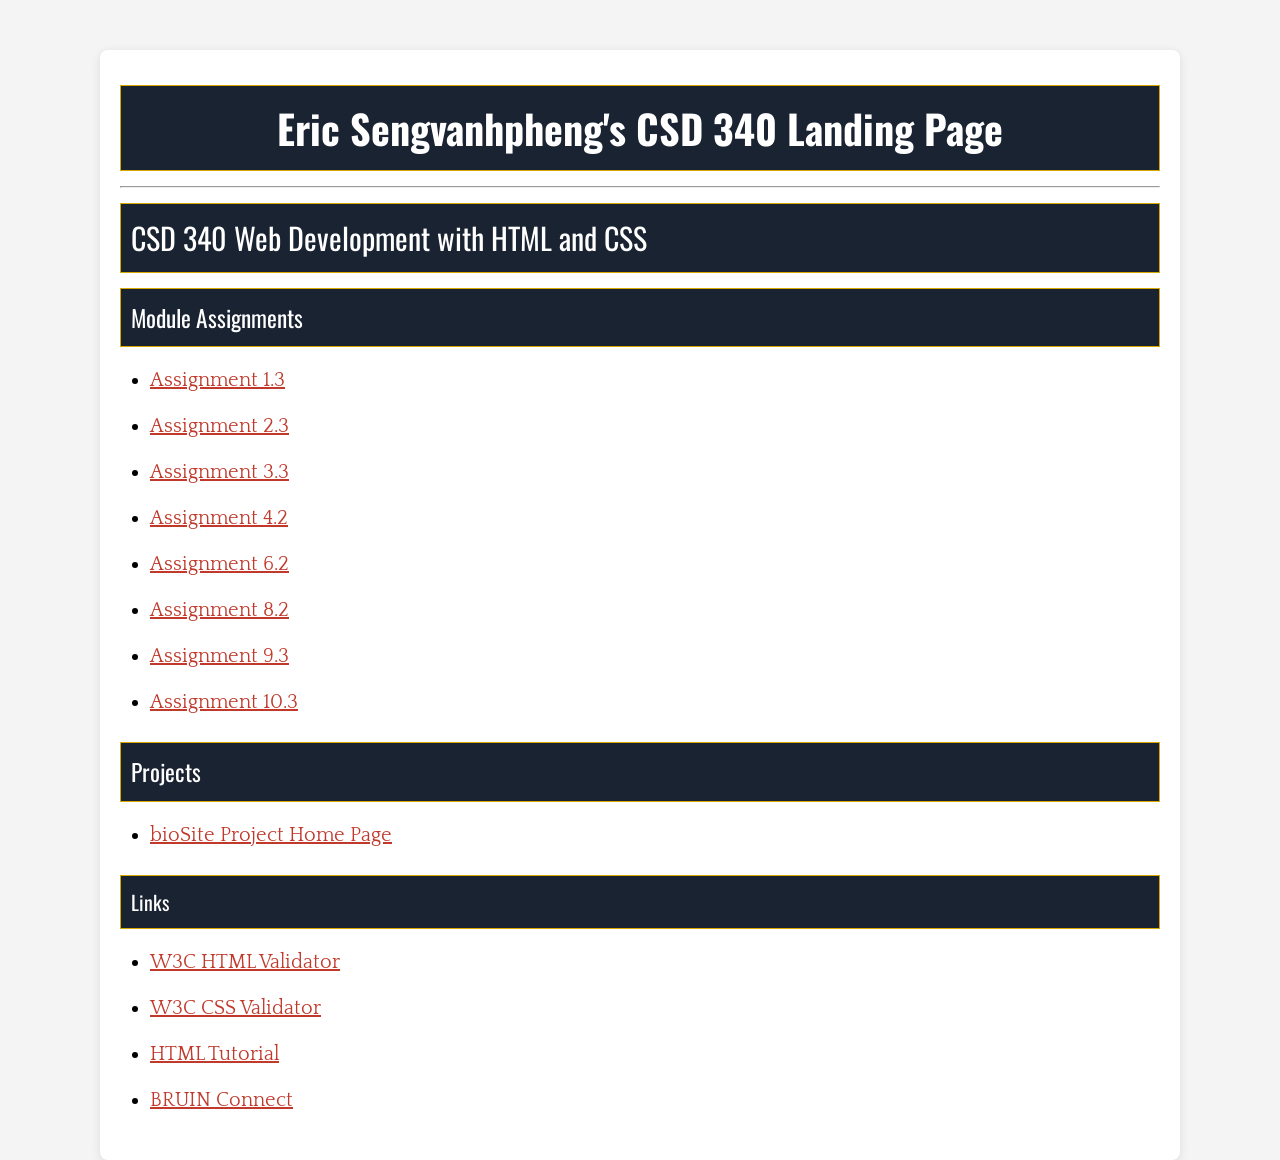
<file: index.html>
<!-- 
    Eric Sengvanhpheng
    August 23, 2026
    CSD 340 Module 3.2

    Write HTML file landing page with links
    
-->

<!DOCTYPE html>
<html lang="en">
<head>

    <title>Eric Sengvanhpheng's CSD 340 Landing Page</title>

    <link rel="stylesheet" href="site.css" />

    <meta charset="UTF-8" />

</head>

<body>

    <div id="container">
        <h1>Eric Sengvanhpheng's CSD 340 Landing Page</h1>
        <hr /> <!-- Horizontal line creation -->
        <h2>CSD 340 Web Development with HTML and CSS</h2>
        <h3>Module Assignments</h3>
        <ul>
            <li><a href="module-1/Assignment_1_3.html">Assignment 1.3</a></li>
            <li><a href="module-2/Sengvanhpheng_Mod2_2.html">Assignment 2.3</a></li>
            <li><a href="module-3/Sengvanhpheng_Mod3_3.html">Assignment 3.3</a></li>
            <li><a href="module-4/Sengvanhpheng_Mod4_2.html">Assignment 4.2</a></li> <!--- 3 book link --->
            <li><a href="module-6/Sengvanhpheng_Mod6_2.html">Assignment 6.2</a></li>
            <li><a href="module-8/Sengvanhpheng_Mod8_2.html">Assignment 8.2</a></li> <!-- movies table -->
            <li><a href="module-9/Sengvanhpheng_Mod9_3.html">Assignment 9.3</a></li> <!-- JavaScript Exercise -->
            <li><a href="module-10/Sengvanhpheng_Mod10_3.html">Assignment 10.3</a></li> <!-- JavaScript events -->


        </ul>
        <h3>Projects</h3>
        <ul>
            <li><a href="https://thynoi.github.io/bioSite/">bioSite Project Home Page</a></li>
        </ul>
        <h4>Links</h4>
        <ul>
            <!-- target="_blank" will open link in new tab -->
            <li><a href="https://validator.w3.org/" target="_blank">W3C HTML Validator</a></li> 
            <li><a href="http://jigsaw.w3.org/css-validator/" target="_blank">W3C CSS Validator</a></li>
            <li><a href="https://www.w3schools.com/html/" target="_blank">HTML Tutorial</a></li>
            <li><a href="https://bruinconnect.bellevue.edu/" target="_blank">BRUIN Connect</a></li>
        </ul>
    </div>
    
</body>

</html>
</file>
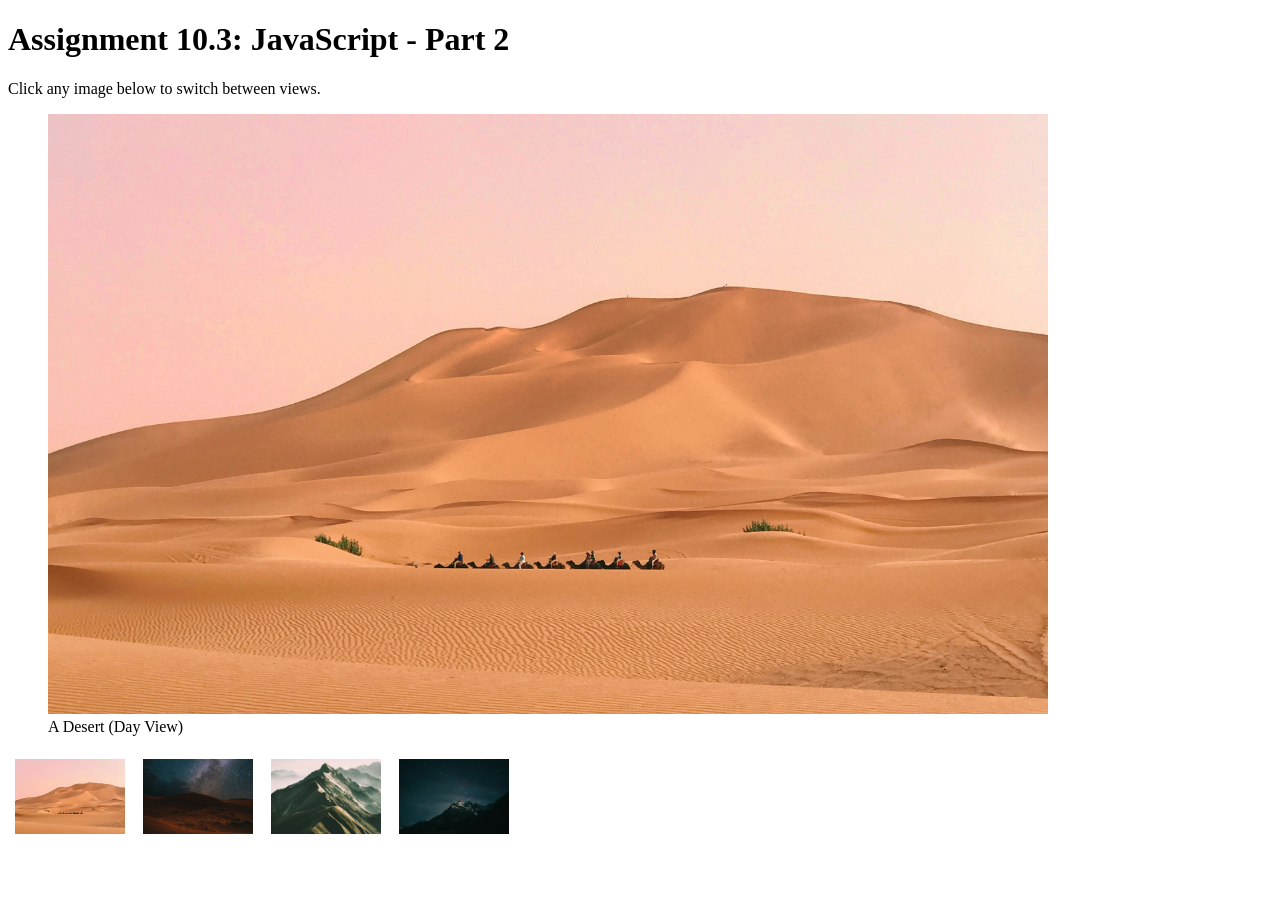
<file: module-10/Sengvanhpheng_Mod10_3.html>
<!--
    Eric Sengvanhpheng
    October 4, 2026
    CSD 340 Module 10.3

    Write HTML file with JavaScript event handling.
-->

<!DOCTYPE html>
<html lang="en">
<head>
    <meta charset="UTF-8">
    <title>CSD 340 Web Development with HTML and CSS</title>
    <style>
        /* limit main image size */
        #main-image {
            width: 100%;
            max-width: 1000px;
            height: 600px;
            object-fit: cover;
        }

        /* style thumbnails and add hand pointer on hover */
        #thumbnails img {
            width: 110px;
            height: 75px;
            object-fit: cover; /* Keeps picture from stretching/squishing */
            cursor: pointer; /* displays hand icon on hover */
            margin: 5px;
            border: 2px solid transparent; /* Invisible border placeholder */
        }
        #thumbnails img:hover {
            border-color: darkslateblue; /* Highlights border when mouse floats over it */
        }

    </style>
</head>
<body>
    <div id="container">
        <h1>Assignment 10.3: JavaScript - Part 2</h1>
        <p>Click any image below to switch between views.</p>
        <!-- main display -->
        <figure id="featured-image">
            <img id="main-image" src="img/desert1.jpg" alt="Desert in Daytime">
            <figcaption id="image-caption">A Desert (Day View)</figcaption>
        </figure>

        <!-- 4 clickable thumbnails -->
        <div id="thumbnails">
            <img src="img/desert1.jpg" alt="Desert Day" onclick="changeDisplay('img/desert1.jpg', 'Desert (Day View)')">
            <img src="img/desert2.jpg" alt="Desert Night" onclick="changeDisplay('img/desert2.jpg', 'Desert (Night View)')">
            <img src="img/mountain1.jpg" alt="Mountain Day" onclick="changeDisplay('img/mountain1.jpg', 'Mountain (Day View)')">
            <img src="img/mountain2.jpg" alt="Mountain Night" onclick="changeDisplay('img/mountain2.jpg', 'Mountain (Night View)')">

        </div>

    </div>

    <!-- JavaScript logic to alter the display -->
    <script>
        function changeDisplay(imagePath, captionText) {
            // Update main image source and alt text
            document.getElementById("main-image").src = imagePath;
            document.getElementById("main-image").alt = captionText;

            // Update the caption text below the image
            document.getElementById("image-caption").innerText = captionText;
        }
    </script>

</body>
</html>
</file>
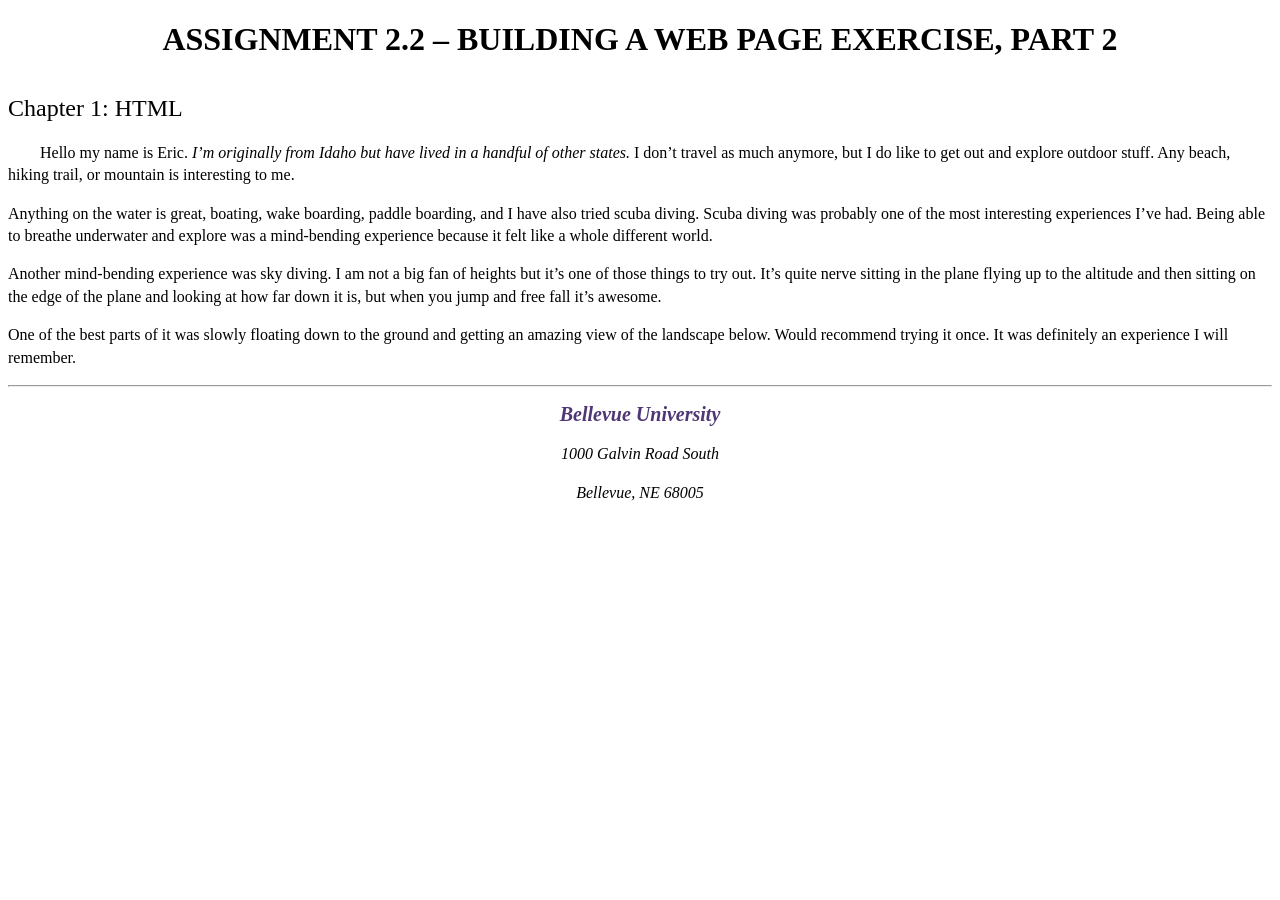
<file: module-2/Sengvanhpheng_Mod2_2.html>
<!-- 
    Eric Sengvanhpheng
    August 16, 2026
    CSD 340 Module 2.2

    Write HTML file and mofiy elements.
    
-->

<!DOCTYPE html>
<html lang="en">
<head>

    <title>CSD 340 Development with HTML and CSS</title>

    <link rel="stylesheet" href="Sengvanhpheng_Mod2_2.css">

    <meta charset="UTF-8" />
    <meta name="description" content="Assignment creating webpage using HTML and CSS" />

    <meta name="robots" content="nofollow" />
    <meta name="author" content="Eric Sengvanhpheng" />


</head>

<body>

    <div id="container">

        <h1>Assignment 2.2 – Building a Web Page Exercise, Part 2</h1>
        
        <h2>Chapter 1: HTML</h2>
        <p 
            class="intro"> Hello my name is Eric. <span class="sentence">I’m originally from Idaho but have lived in a handful of other states.</span> I don’t travel as much anymore, but I do like to get out and explore outdoor stuff. Any beach, hiking trail, or mountain is interesting to me.
        </p>
           
        <p>
            Anything on the water is great, boating, wake boarding, paddle boarding, and I have also tried scuba diving. Scuba diving was probably one of the most interesting experiences I’ve had. Being able to breathe underwater and explore was a mind-bending experience because it felt like a whole different world. 
        </p>

        <p>
            Another mind-bending experience was sky diving. I am not a big fan of heights but it’s one of those things to try out. It’s quite nerve sitting in the plane flying up to the altitude and then sitting on the edge of the plane and looking at how far down it is, but when you jump and free fall it’s awesome. 
        </p>
        
        <p>
            One of the best parts of it was slowly floating down to the ground and getting an amazing view of the landscape below. Would recommend trying it once. It was definitely an experience I will remember.
        </p>

        <hr>

        <address>
            <p><a href="https://www.bellevue.edu/">Bellevue University</a></p>
            <p>1000 Galvin Road South</p>
            <p>Bellevue, NE 68005</p>
        </address>
        
    </div>
    
</body>

</html>
</file>
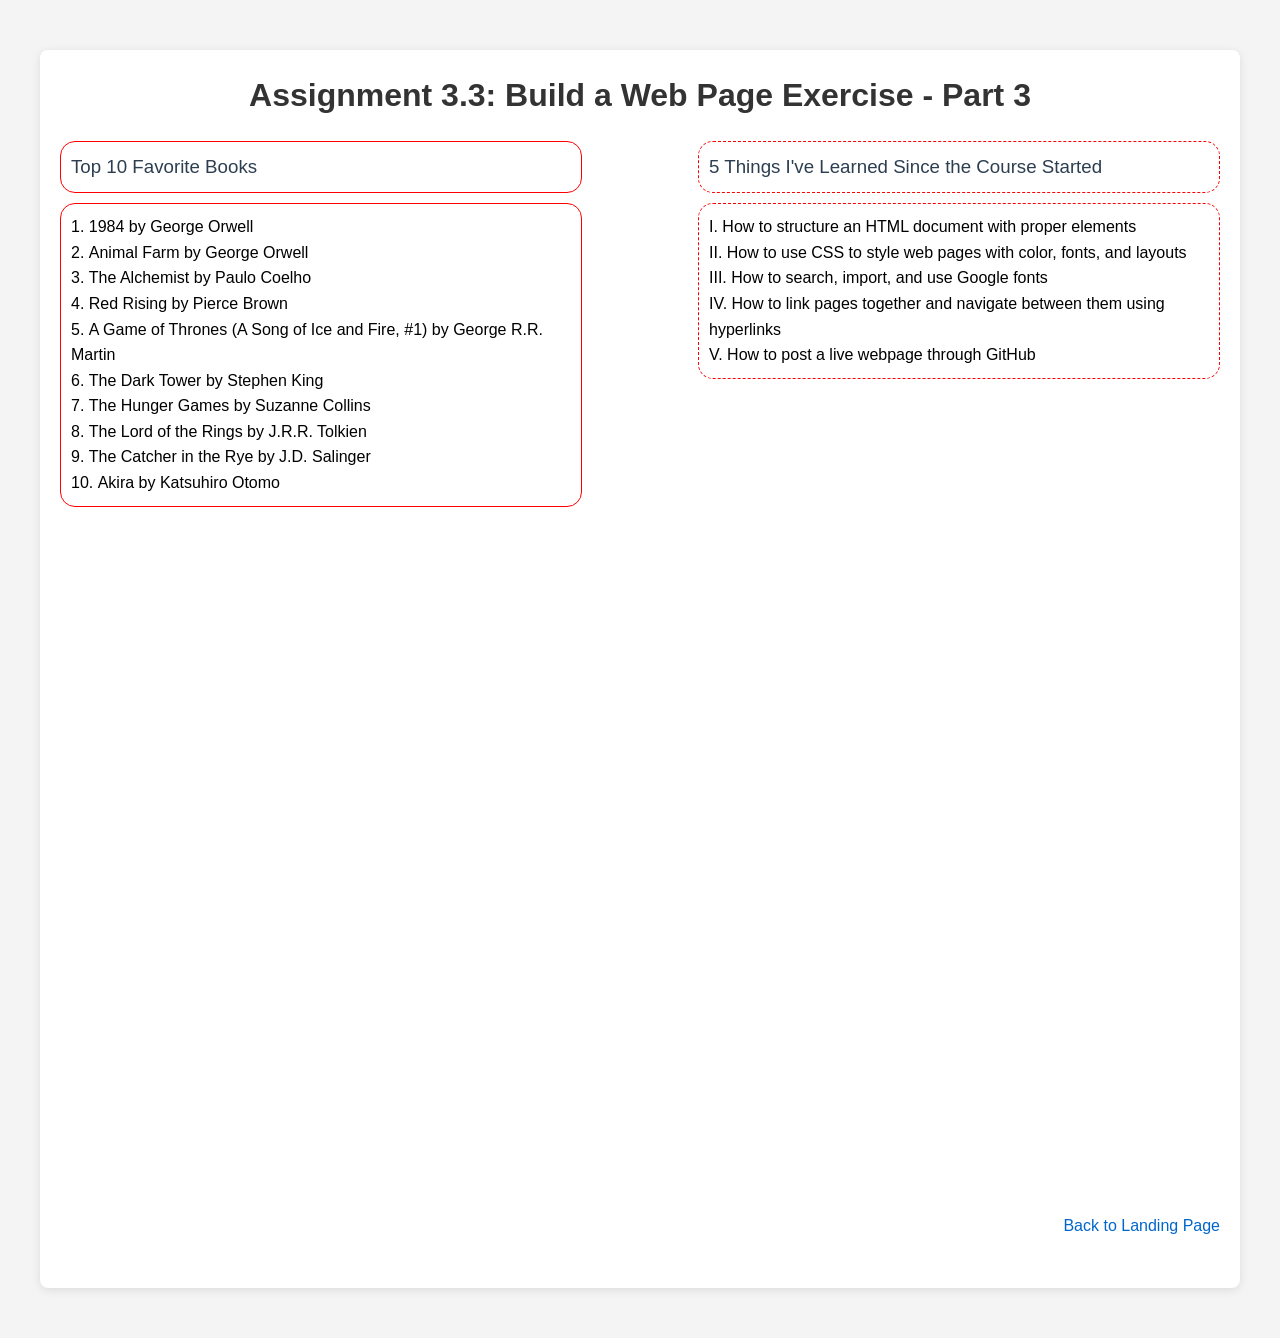
<file: module-3/Sengvanhpheng_Mod3_3.html>
<!-- 
    Eric Sengvanhpheng
    August 23, 2026
    CSD 340 Module 3.3

    Write HTML file creating divs, 
    with link to landing page  
-->

<!DOCTYPE html>
<html lang="en">
<head>
    <title>CSD 340 Development with HTML and CSS</title>
    <meta charset="UTF-8" />
    <link rel="stylesheet" href="Sengvanhpheng_Mod3_3.css">
</head>
<body>
    <div id="container">
        <h1>Assignment 3.3: Build a Web Page Exercise - Part 3</h1>
    
    <!-- Left Div -->    
    <div class="left-div">
        <h3>Top 10 Favorite Books</h3>
        <ol>
            <li>1984 by George Orwell</li>
            <li>Animal Farm by George Orwell</li>
            <li>The Alchemist by Paulo Coelho</li>
            <li>Red Rising by Pierce Brown</li>
            <li>A Game of Thrones (A Song of Ice and Fire, #1) by George R.R. Martin</li>
            <li>The Dark Tower by Stephen King</li>
            <li>The Hunger Games by Suzanne Collins</li>
            <li>The Lord of the Rings by J.R.R. Tolkien</li>
            <li>The Catcher in the Rye by J.D. Salinger</li>
            <li>Akira by Katsuhiro Otomo</li>
        </ol>
    </div>
    
    <!-- Right Div -->
    <div class="right-div">
        <h3>5 Things I've Learned Since the Course Started</h3>
        <ol>
            <li>How to structure an HTML document with proper elements</li>
            <li>How to use CSS to style web pages with color, fonts, and layouts</li>
            <li>How to search, import, and use Google fonts</li>
            <li>How to link pages together and navigate between them using hyperlinks</li>
            <li>How to post a live webpage through GitHub</li>
        </ol>
    </div>
    
    <!-- Bottom Div - Link back to landing page -->
    <div class="bottom-div">
        <a href="../index.html">Back to Landing Page</a>
    </div>
    </div>
</body>
</html>
</file>
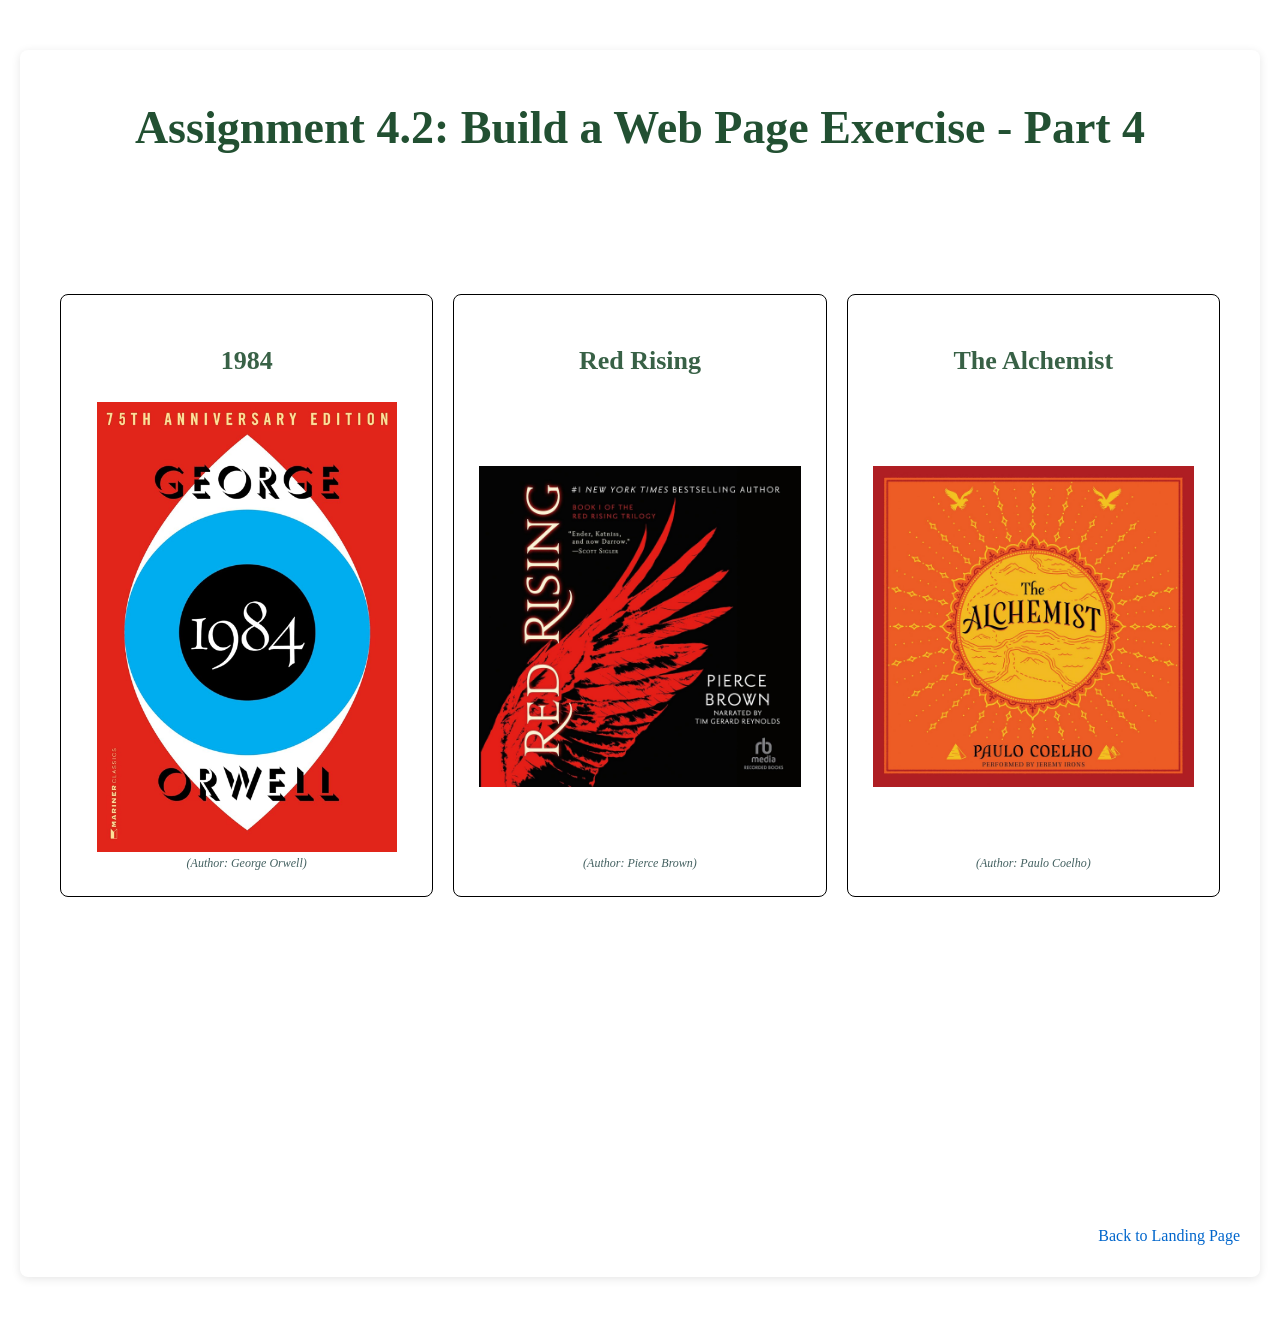
<file: module-4/Sengvanhpheng_Mod4_2.html>
<!--

    Eric Sengvanhpheng
    August 30, 2026
    CSD 340 Module 4.2

    Write HTML file creating divs,
    displaying pictures with captions.

-->

<!DOCTYPE html>

<html lang="en">
<head>
    <meta charset="UTF-8">
    <title>CSD 340 Web Development with HTML and CSS</title>

    <link rel="stylesheet" href="Sengvanhpheng_Mod4_2.css" /> <!-- link to matching css file -->

</head>
<body>
    <div id="container"> <!-- start of main div container -->
        <h1>Assignment 4.2: Build a Web Page Exercise - Part 4</h1>

    <div id="image-gallery"> <!-- image div -->
        <!-- 3 divs with book title, image, caption -->
        <!-- Book 1 -->
        <div class="book">
            <h3>1984</h3>
            <figure>
                <img src="images/1984.jpg" alt="Cover of 1984" width="1000" height="1500" />
                <figcaption>(Author: George Orwell)</figcaption>
            </figure>
        </div>

        <!-- Book 2 -->
        <div class="book">
            <h3>Red Rising</h3>
            <figure>
                <img src="images/redrising.jpg" alt="Cover of Red Rising" width="1500" height="1500" />
                <figcaption>(Author: Pierce Brown)</figcaption>
            </figure>
        </div>

        <!-- Book 3 -->
        <div class="book">
            <h3>The Alchemist</h3>
            <figure>
                <img src="images/thealchemist.jpg" alt="Cover of The Alchemist" width="1500" height="1500" />
                <figcaption>(Author: Paulo Coelho)</figcaption>
            </figure>
        </div>

    </div> <!-- end of image div -->

    <div class="bottom-div">
        <a href="../index.html">Back to Landing Page</a>
    </div>
    </div> <!-- end of main div container -->

</body>
</html>
</file>
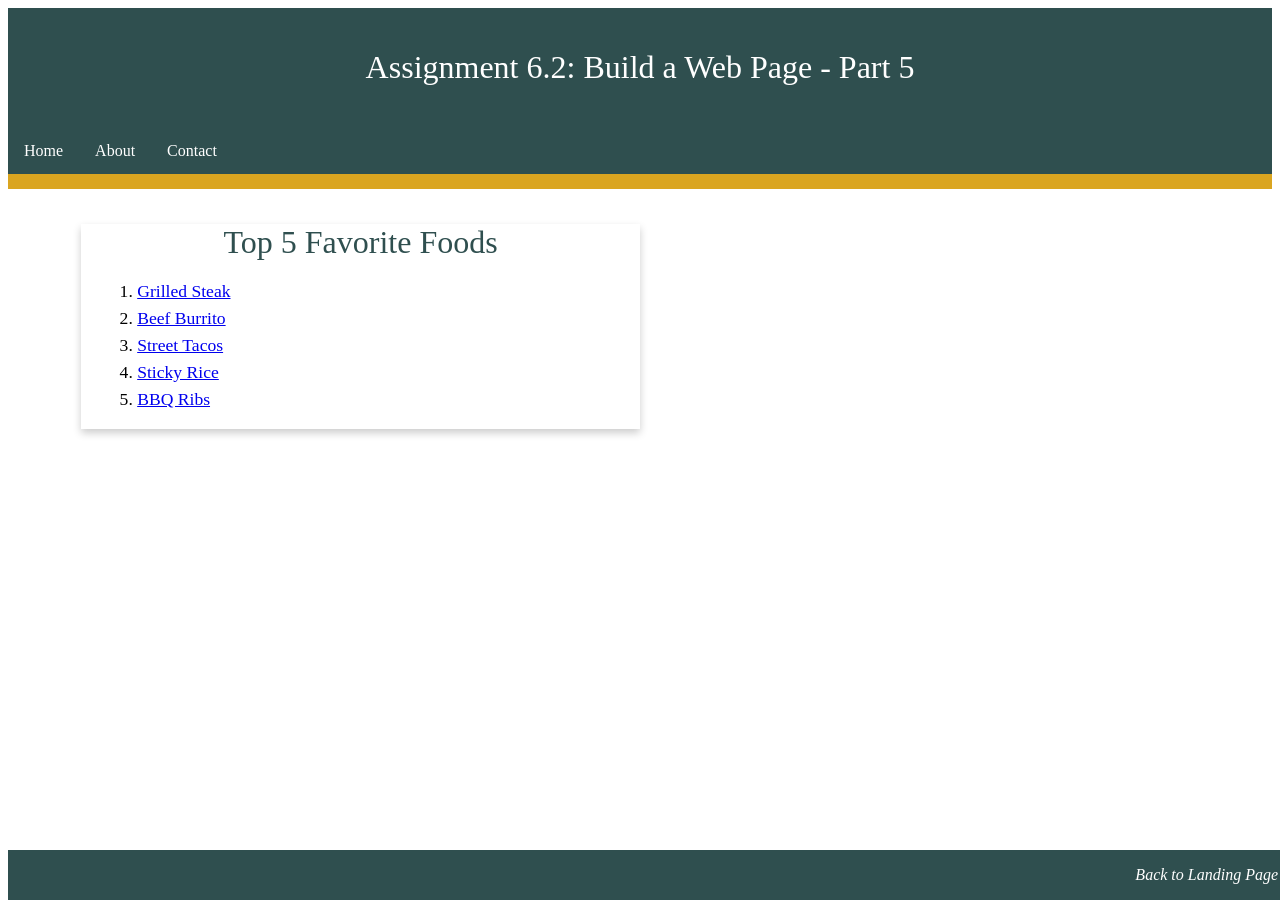
<file: module-6/Sengvanhpheng_Mod6_2.html>
<!--
    Eric Sengvanhpheng
    September 10, 2026
    CSD 340 Module 6.2

    Write HTML file with HTML5
-->

<!DOCTYPE html> <!-- Tells the browser this is using modern HTML -->
<html lang="en">
<head>
    <meta charset="UTF-8">
    <title>CSD 340 Web Development with HTML and CSS</title>
    <link rel="stylesheet" href="Sengvanhpheng_Mod6_2.css" /> <!-- Link to css file -->

</head>
<body>
    <header> <!-- HTML 5 header tag -->
        <h1>Assignment 6.2: Build a Web Page - Part 5</h1>
    </header>

    <div id="navbar">
        <a href="#">Home</a> <!-- # link doesn't go to real page -->
        <a href="#">About</a>
        <a href="#">Contact</a>
    </div>

    <div id="container"> <!-- container start -->
        <div class="card"> <!-- card div with nested divs -->
            <div class="card-title">Top 5 Favorite Foods</div>

            <div class="card-content">
                    <!-- ordered list of top 5 foods -->
                    <ol>
                        <!-- _blank to open link in new tab -->
                        <!-- noopener & noreferrer used for security -->
                        <li>
                            <a  href="https://www.simplyrecipes.com/recipes/how_to_grill_the_best_steak/"
                                target="_blank"
                                rel="noopener noreferrer">
                                Grilled Steak
                            </a>
                        </li>

                        <li>
                            <a  href="https://www.holajalapeno.com/authentic-mexican-burrito-recipe/"
                                target="_blank"
                                rel="noopener noreferrer">
                                Beef Burrito
                            </a>
                        </li>

                        <li>
                            <a  href="https://www.jessicagavin.com/street-tacos/"
                                target="_blank"
                                rel="noopener noreferrer">
                                Street Tacos
                            </a>
                        </li>

                        <li>
                            <a  href="https://hot-thai-kitchen.com/hot-soak-sticky-rice/"
                                target="_blank"
                                rel="noopener noreferrer">
                                Sticky Rice
                            </a>
                        </li>

                        <li>
                            <a  href="https://www.kinders.com/recipes/gas-grill-ribs"
                                target="_blank"
                                rel="noopener noreferrer">
                                BBQ Ribs
                            </a>
                        </li>
                    </ol>
            </div>
        </div>
    </div> <!-- closes container -->

    <!-- HTML 5 footer element -->
    <footer>
        <p>
            <a href="../index.html">Back to Landing Page</a>
        </p>
    </footer>

</body>
</html>
</file>
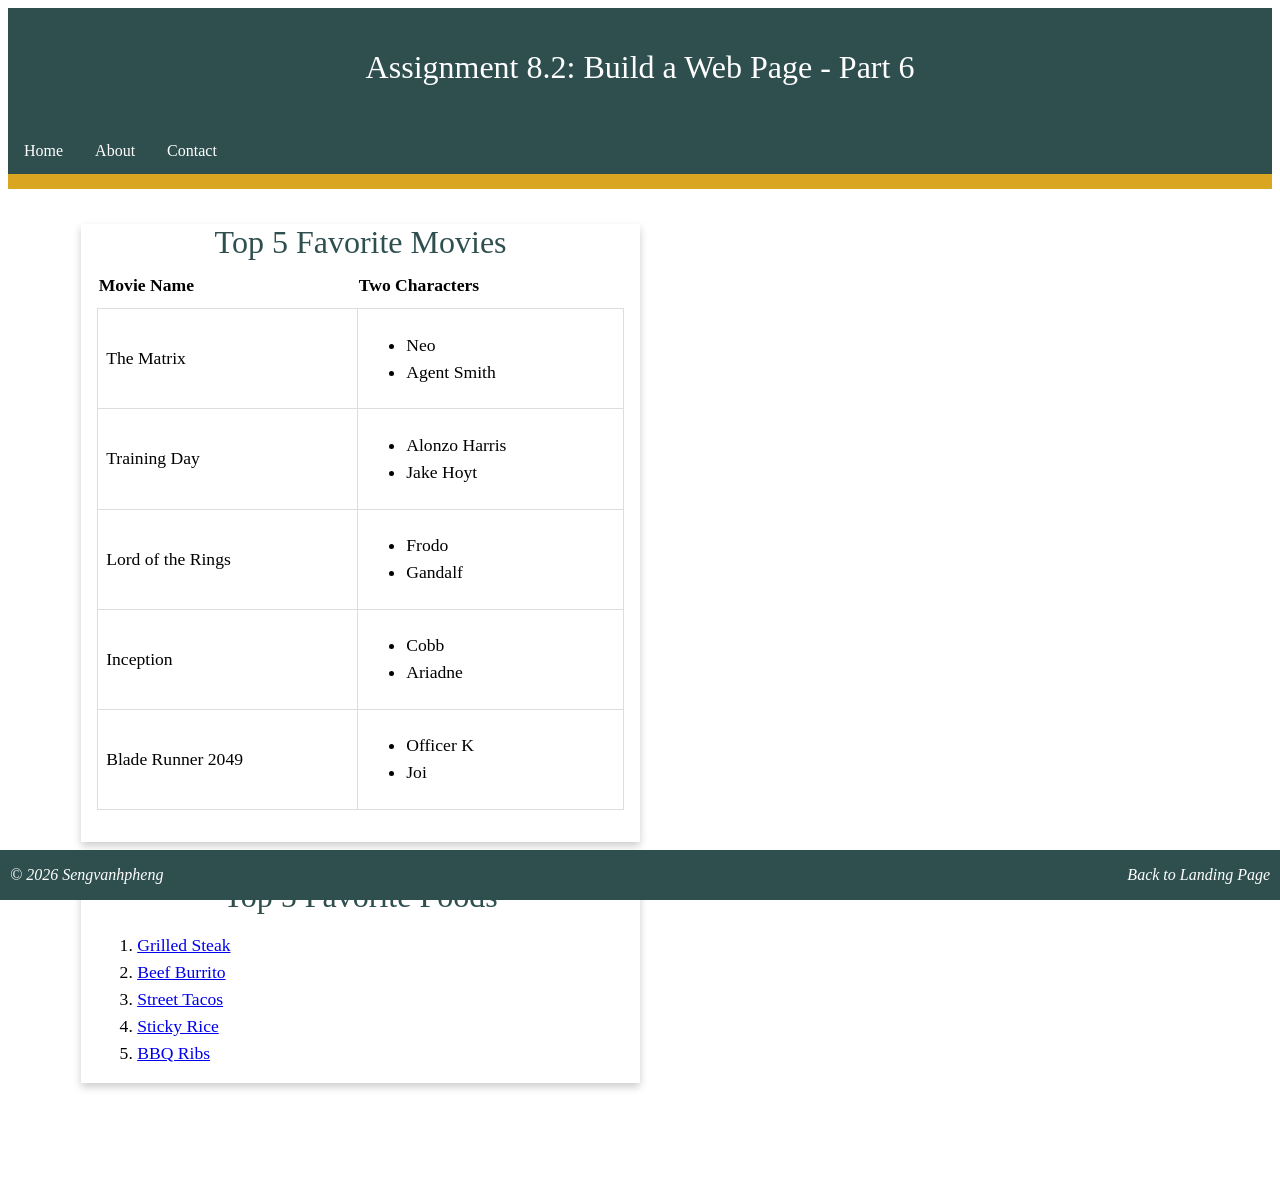
<file: module-8/Sengvanhpheng_Mod8_2.html>
<!--
    Eric Sengvanhpheng
    September 20, 2026
    CSD 340 Module 8.2

    Write HTML file with HTML5 adding a table with movie titles, characters, and add copyright.
-->

<!DOCTYPE html> <!-- Tells the browser this is using modern HTML -->
<html lang="en">
<head>
    <meta charset="UTF-8">
    <title>CSD 340 Web Development with HTML and CSS</title>
    <link rel="stylesheet" href="Sengvanhpheng_Mod8_2.css" /> <!-- Link to css file -->

</head>
<body>
    <header> <!-- HTML 5 header tag -->
        <h1>Assignment 8.2: Build a Web Page - Part 6</h1>
    </header>

    <div id="navbar">
        <a href="#">Home</a> <!-- # link doesn't go to real page -->
        <a href="#">About</a>
        <a href="#">Contact</a>
    </div>

    <div id="container"> <!-- container start -->
        <!-- card 1: movies -->
        <div class="card"> <!-- card div with nested divs -->
            <!-- card for table movies -->
            <div class="card-title">Top 5 Favorite Movies</div>
            <div class="card-content">
                <!-- table, and header row using th -->
                <table id="movies">
                    <tr>
                        <th>Movie Name</th>
                        <th>Two Characters</th>
                    </tr>
                    <!-- 1. movie using td -->
                    <tr>
                        <td>The Matrix</td>
                        <td>
                            <ul>
                                <li>Neo</li>
                                <li>Agent Smith</li>
                            </ul>
                        </td>
                    </tr>
                    <!-- 2. movie using td -->
                    <tr>
                        <td>Training Day</td>
                        <td>
                            <ul>
                                <li>Alonzo Harris</li>
                                <li>Jake Hoyt</li>
                            </ul>
                        </td>
                    </tr>
                    <!-- 3. movie using td -->
                    <tr>
                        <td>Lord of the Rings</td>
                        <td>
                            <ul>
                                <li>Frodo</li>
                                <li>Gandalf</li>
                            </ul>
                        </td>
                    </tr>
                    <!-- 4. movie using td -->
                    <tr>
                        <td>Inception</td>
                        <td>
                            <ul>
                                <li>Cobb</li>
                                <li>Ariadne</li>
                            </ul>
                        </td>
                    </tr>
                    <!-- 5. movie using td -->
                    <tr>
                        <td>Blade Runner 2049</td>
                        <td>
                            <ul>
                                <li>Officer K</li>
                                <li>Joi</li>
                            </ul>
                        </td>
                    </tr>
                </table>

                </div>
            </div>

            <br><br>

            <!-- card 2: foods -->
            <div class="card">
            <div class="card-title">Top 5 Favorite Foods</div>
            <div class="card-content">
                    <!-- ordered list of top 5 foods -->
                    <ol>
                        <!-- _blank to open link in new tab -->
                        <!-- noopener & noreferrer used for security -->
                        <li>
                            <a  href="https://www.simplyrecipes.com/recipes/how_to_grill_the_best_steak/"
                                target="_blank"
                                rel="noopener noreferrer">
                                Grilled Steak
                            </a>
                        </li>

                        <li>
                            <a  href="https://www.holajalapeno.com/authentic-mexican-burrito-recipe/"
                                target="_blank"
                                rel="noopener noreferrer">
                                Beef Burrito
                            </a>
                        </li>

                        <li>
                            <a  href="https://www.jessicagavin.com/street-tacos/"
                                target="_blank"
                                rel="noopener noreferrer">
                                Street Tacos
                            </a>
                        </li>

                        <li>
                            <a  href="https://hot-thai-kitchen.com/hot-soak-sticky-rice/"
                                target="_blank"
                                rel="noopener noreferrer">
                                Sticky Rice
                            </a>
                        </li>

                        <li>
                            <a  href="https://www.kinders.com/recipes/gas-grill-ribs"
                                target="_blank"
                                rel="noopener noreferrer">
                                BBQ Ribs
                            </a>
                        </li>
                    </ol>
            </div>
        </div>
    </div> <!-- closes container -->

    <!-- HTML 5 footer element with copyright -->
    <footer>
        <p class="copyright">&copy; 2026 Sengvanhpheng</p>
        <p>
            <a href="../index.html">Back to Landing Page</a>
        </p>
    </footer>

</body>
</html>
</file>
<file: site.css>
/* 
    Eric Sengvanhpheng
    August 23, 2026
    CSD 340 Module 3.2

    site.css - root level CSS file 
*/

/* Import Google Fonts */
@import url('https://fonts.googleapis.com/css2?family=Oswald:wght@200..700&family=Quattrocento:wght@400;700&display=swap');


/* CSS Reset */
* {
    margin: 0;
    padding: 0;
    box-sizing: border-box;
}

/* Container styling */
#container {
    margin-top: 50px;
    margin-left: 100px;
    margin-right: 100px;
    padding: 20px;
    background-color: #ffffff;
    border-radius: 8px;
    box-shadow: 0 2px 10px rgba(0, 0, 0, 0.1);
}

/* Body styling with Google Font */
body {
    font-family: 'Quattrocento' , 'Times New Roman', serif;
    background-color: #f4f4f4;
    line-height: 1.6;                       /* Text spacing */
    font-size: 20px;
}

/* Headings with Oswald + other fonts */
h1, h2, h3, h4 {
    font-family: 'Oswald', Verdana, Arial;
    background-color: #1a2332; 
    color: #ffffff;
    border: 1px solid #D6A800;
    padding: 10px;
    margin: 15px 0;
}

/* Optional font weight for visual distinction */
h1 {
    font-weight: 700;
    text-align: center;
}

h2, h3, h4 {
    font-weight: 400;
}

/* Original link visual */
a {
    color: #c0392b; 
}

/* Color when mouse is over link */
a:hover {
    color: #e74c3c;
}

/* Color when link visited */
a:visited {
    color: #8c8fa3;
}

/* List alignbment and spacing */
ul {
    padding-left: 30px;
    margin-left: 0;
    margin-top: 0;
    margin-bottom: 22px;
}

li {
    margin-bottom: 10px;
    line-height: 1.8;
}
</file>
<file: module-2/Sengvanhpheng_Mod2_2.css>
/* 
    Eric Sengvanhpheng
    August 16, 2026 
    CSD 340 Module 2.2

    Write a CSS file and modify elements.
    
*/

html, 
body {
    font-size: 16px;
}

p {
    font-weight: 400;
    line-height: 1.4em;
  
}

h1 {
    font-weight: 700;
    text-transform: uppercase;
    text-align: center;
}

h2 {
    font-weight: 500;
    text-align: left;
    padding-top: 15px;
}

address {
    text-align: center;
}

a {
    font-weight: bold;
    font-size: 1.25em;
    color: #4f3674;
    text-decoration: none;
}

a:hover {
    text-decoration: underline;
    background-color: #D6A800;
}
a:visited {
    color: #7a5ea8;
}

.sentence {
    font-style: italic;
}

.intro {
    text-indent: 2em;
}
</file>
<file: module-3/Sengvanhpheng_Mod3_3.css>
/* 
    Eric Sengvanhpheng
    August 23, 2026 
    CSD 340 Module 3.3

    Write a CSS file and modify elements for webpage,
    with link back to home page
    
*/

* { 
    margin: 0;
    padding: 0;
    box-sizing: border-box;
}

body {
    font-family: Arial, Helvetica, sans-serif;
    background-color: #f4f4f4;
    line-height: 1.6;
}

#container {
    margin: 50px auto;
    max-width: 1200px;
    padding: 20px;
    background-color: #ffffff;
    border-radius: 8px;
    box-shadow: 0 2px 10px rgba(0, 0, 0, 0.1);
}

h1 {
    text-align: center; 
    color: #333;
    margin-bottom: 20px;
}

/* Side by side divs */
.left-div {
    width: 45%; 
    float: left;
    margin-right: 10% /* create space between divs */
}

.right-div {
    width: 45%;
    float: left;
}

.bottom-div {
    width: 100%;
    margin-top: 60%;
    margin-bottom: 20px;
    padding: 10px 0;
    float: right;
    clear: both;
}

.bottom-div a {
    float: right;
    color: #0066cc;
    text-decoration: none;
}

.bottom-div a:hover {
    text-decoration: underline;
}

h3 {
    font-weight: 500;
    margin-bottom: 10px;
    color: #2c3e50;
}

ol {
    font-weight: 300;
}

.left-div h3,
.left-div ol {
    border: 1px solid red;
    border-radius: 15px;
    padding: 10px;
}

.left-div ol {
    list-style-position: inside; /* numbers inside the border */
}

.right-div h3,
.right-div ol {
    border: 1px dashed red;
    border-radius: 15px;
    padding: 10px;
}

.right-div ol {
    list-style-position: inside;
    list-style-type: upper-roman;
}

a {
    color: #0066cc;
    text-decoration: none;
}

a:hover {
    text-decoration: underline;
}

/* Prevents layout issues */
#container::after {
    content:"";
    display: table;
    clear: both;
}
</file>
<file: module-4/Sengvanhpheng_Mod4_2.css>
/*
    Eric Sengvanhpheng
    August 30, 2026
    CSD 340 Module 4.2

    Write a CSS file and modify elements for webpage,
    with link back to home page

*/

/* --- Headings --- */
h1 {
    text-align: center;
    font-size: 46px;
    color: rgb(34, 80, 50); /* dark forest green in rgb */
}

h3 {
    text-align: center;
    font-size: 26px;
    color: rgb(34, 80, 50, 0.9);
}

/* --- main container --- */
#container {
    margin: 50px auto;                              /* centers box horizontally */
    max-width: 1200px;                              /* limits how wide box gets */
    padding: 20px;                                  /* space inside the box */
    background-color: #ffffff;                      /* background color */
    border-radius: 8px;                             /* rounded corners */
    box-shadow: 0 2px 10px rgba(0, 0, 0, 0.1);      /* shadow effect */
}

/* --- image gallery grid -- */
#image-gallery {
    display: grid;
    grid-template-columns: 1fr 1fr 1fr; /* 3 equal columns */
    gap: 20px;                          /* space between columns */
    padding: 20px;
    max-width: 1200px;                  /* limits grid width */
    margin: 0 auto;                     /* centers the grid on the page */
    margin-top: 10%;                    /* adds space above the gallery */
}

/* --- book cards --- */
.book {
    border: 1px solid black;
    padding: 25px;
    border-radius: 8px;
    background-color: white;
    text-align: center;
}

/* --- figures --- */
.book figure {
    margin: 0;
    padding: 0;
    text-align: center;
}

/* --- images --- */
.book img {
    width: 100%;        /* fills container width */
    height: 450px;
    object-fit: contain;  /* keeps proportions without cropping */
    border-radius: 4px;
}

/* --- captions --- */
.book figcaption {
    font-style: italic;
    font-size: .75em;
    color: rgba(47, 79, 79, 0.9);
}

/* --- bottom div --- */
.bottom-div {
    width: 100%;
    margin-top: 25%;
    margin-bottom: 20px;
    padding: 10px 0;
    clear: both;
}

.bottom-div a {
    float: right;
    color: #0066cc;
    text-decoration: none;
}

.bottom-div a:hover {
    text-decoration: underline;
}
</file>
<file: module-6/Sengvanhpheng_Mod6_2.css>
/*
    Eric Sengvanhpheng
    September 10, 2026
    CSD 340 Module 6.2

    This stylesheet styles the page header, navigation bar, containers,
    nested card elements, and footer. It controls the page layout, colors,
    spacing, shadows, and hover effects.
*/

h1 {
    font-weight: 400;
}

/* header element */
header {
    background-color: #2f4f4f;
    color: white;
    padding: 20px;
    text-align: center;
}

#navbar {
    overflow: hidden; /* hide content that extends outside the navbar */
    background-color: #2f4f4f;
    border-bottom: 15px solid #daa520;
}

#navbar a {
    float: left; 
    display: block; /* makes entire area clickable */
    color: white;
    text-align: center; /* center text inside each link */
    padding: 14px 16px; /* top/bottom 14px, left/right 16px */
    text-decoration: none; /* remove underline */
}

#navbar a:hover {
    background-color: lightgrey; /* change background when mouse hovers */
    color: black; /* change text color for readability */
}

#container {
    margin-top: 2%;
    margin-left: 5%;
    margin-right: 5%;
    padding: 10px;
}

.card {
    box-shadow: 0 4px 8px 0 rgba(0, 0, 0, 0.2); /* gives the div a raised/ shadow effect, 3d */
    transition: 0.3s; /* if a property changes, animate the change over time instead of instantly */
    width: 50%;
}

.card-title {
    text-align: center;
    font-size: 2em; /* twice the default font size */
    color: #2f4f4f;
    font-weight: 400;
}

.card-content {
    padding: 2px 16px;
}

.card-content {
    font-size: 1.1em;
}

.card-content li {
    margin-bottom: 6px;
}

/* for teh whole card class and nested */
.card:hover {
    box-shadow: 0 8px 16px 0 rgba(0, 0, 0, 0.2); 
}

/* footer element styling */
footer {
    background-color: #2f4f4f; /* same as header */
    position: absolute; /* removes footer from the normal page flow and lets you place it precisely */
    bottom: 0; /* places it at the bottom of its containing area */
    width: 100%;
}

/* styles the portal link in the footer */
footer a {
    text-decoration: none;
    color: white;
}

/* footer paragraph */
footer p {
    color: white;
    font-weight: 400;
    float: right;
    padding-right: 10px;
    font-style: italic;
}

/* footer link when hovered */
footer a:hover {
    text-decoration: underline;
}
</file>
<file: module-8/Sengvanhpheng_Mod8_2.css>
/*
    Eric Sengvanhpheng
    September 20, 2026
    CSD 340 Module 8.2

    This stylesheet styles mod 8, styling tables and footer.
*/

h1 {
    font-weight: 400;
}

/* header element */
header {
    background-color: #2f4f4f;
    color: white;
    padding: 20px;
    text-align: center;
}

#navbar {
    overflow: hidden; /* hide content that extends outside the navbar */
    background-color: #2f4f4f;
    border-bottom: 15px solid #daa520;
}

#navbar a {
    float: left; 
    display: block; /* makes entire area clickable */
    color: white;
    text-align: center; /* center text inside each link */
    padding: 14px 16px; /* top/bottom 14px, left/right 16px */
    text-decoration: none; /* remove underline */
}

#navbar a:hover {
    background-color: lightgrey; /* change background when mouse hovers */
    color: black; /* change text color for readability */
}

#container {
    margin: 2% 5% 100px 5%;
    padding: 10px;
}

#movies {
    border-collapse: collapse;
    width: 100%;
    margin-bottom: 30px;
}

#movies th {
    padding-top: 12px;
    padding-bottom: 12px;
    text-align: left;
}

#movies td {
    border: 1px solid #ddd;
    padding: 8px;
}

.card {
    box-shadow: 0 4px 8px 0 rgba(0, 0, 0, 0.2); /* gives the div a raised/ shadow effect, 3d */
    transition: 0.3s; /* if a property changes, animate the change over time instead of instantly */
    width: 50%;
}

.card-title {
    text-align: center;
    font-size: 2em; /* twice the default font size */
    color: #2f4f4f;
    font-weight: 400;
}

.card-content {
    padding: 2px 16px;
}

.card-content {
    font-size: 1.1em;
}

.card-content li {
    margin-bottom: 6px;
}

/* for teh whole card class and nested */
.card:hover {
    box-shadow: 0 8px 16px 0 rgba(0, 0, 0, 0.2); 
}

/* footer element styling */
footer {
    background-color: #2f4f4f; /* same as header */
    position: fixed; /* keeps footer pinned to viewport even when scrolling */
    bottom: 0; /* places it at the bottom of its containing area */
    left: 0; /* anchord to very left of screen */
    width: 100%;
}

/* styles the portal link in the footer */
footer a {
    text-decoration: none;
    color: white;
}

/* footer paragraph */
footer p {
    color: white;
    font-weight: 400;
    float: right;
    padding-right: 10px;
    font-style: italic;
}

/* footer link when hovered */
footer a:hover {
    text-decoration: underline;
}

/* target just copyright */
.copyright {
    float: left;
    padding-left: 10px;
}
</file>
